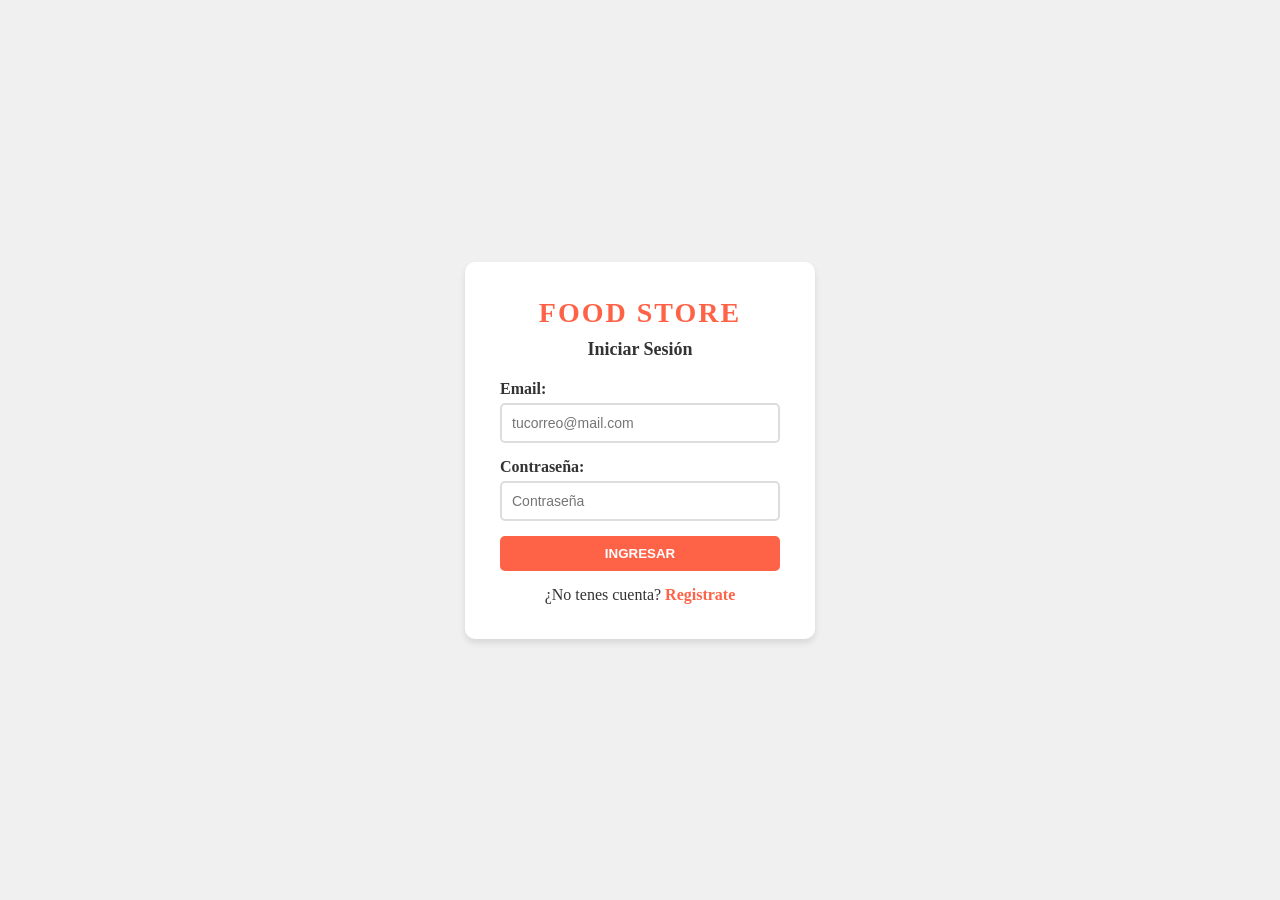
<file: login.html>
<!DOCTYPE html>
<html lang="es">
<head>
    <meta charset="UTF-8">
    <meta name="viewport" content="width=device-width, initial-scale=1.0">
    <title>Login</title>
    <link rel="stylesheet" href="./style/login.css">
</head>
<body>
    <div class="container">
        <form class="login-form">
            <h1>Food Store</h1>
            <h2>Iniciar Sesión</h2>
            <label for="email">Email:</label>
            <input type="email" name="email" id="email" placeholder="tucorreo@mail.com" required>
            <label for="password">Contraseña:</label>
            <input type="password" name="password" id="password" placeholder="Contraseña" required>
            <button type="submit">INGRESAR</button>
            <p>¿No tenes cuenta? <a href="#">Registrate</a></p>
        </form>
    </div>
</body>
</html>
</file>
<file: style/login.css>
:root {
--color-primario: #ff6347;
--color-fondo: #f0f0f0;
--color-texto: #333;
--color-blanco: #fff;
--color-borde: #ddd;
--color-focus: #ff4500;
}

* {
    padding: 0;
    margin: 0;
    box-sizing: border-box;
}

body {
    background-color: var(--color-fondo);
}

.container {
    display: flex;
    justify-content: center;
    align-items: center;
    min-height: 100vh;
}

.login-form {
    display: flex;
    flex-direction: column;
    width: 350px;
    background-color: var(--color-blanco);
    padding: 35px;
    border-radius: 10px;
    box-shadow: 0px 4px 6px rgba(0, 0, 0, 0.1);
}

.login-form h1 {
    color: var(--color-primario);
    text-transform: uppercase;
    text-align: center;
    letter-spacing: 2px;
    font-size: 28px;
    margin-bottom: 10px;
}

.login-form h2 {
    color: var(--color-texto);
    font-size: 18px;
    text-align: center;
    margin-bottom: 20px;
}

.login-form label {
    color: var(--color-texto);
    font-weight: bold;
    margin-bottom: 5px;
}

.login-form input {
    width: 100%;
    padding: 10px;
    border: 2px solid var(--color-borde);
    border-radius: 5px;
    font-size: 14px;
    margin-bottom: 15px;
}

.login-form input:focus {
    border: 2px solid var(--color-focus);
    outline: none;
}

.login-form button {
    background-color: var(--color-primario);
    color: var(--color-blanco);
    border: none;
    border-radius: 5px;
    font-weight: bold;
    height: 35px;
    margin-bottom: 15px;
}

.login-form button:hover {
    background-color: var(--color-focus);
    cursor: pointer;
}

.login-form p {
    color: var(--color-texto);
    text-align: center;
}

.login-form a {
    color: var(--color-primario);
    text-decoration: none;
    font-weight: bold;
}

.login-form a:visited {
    color: var(--color-focus);
    text-decoration: none;
}
</file>
